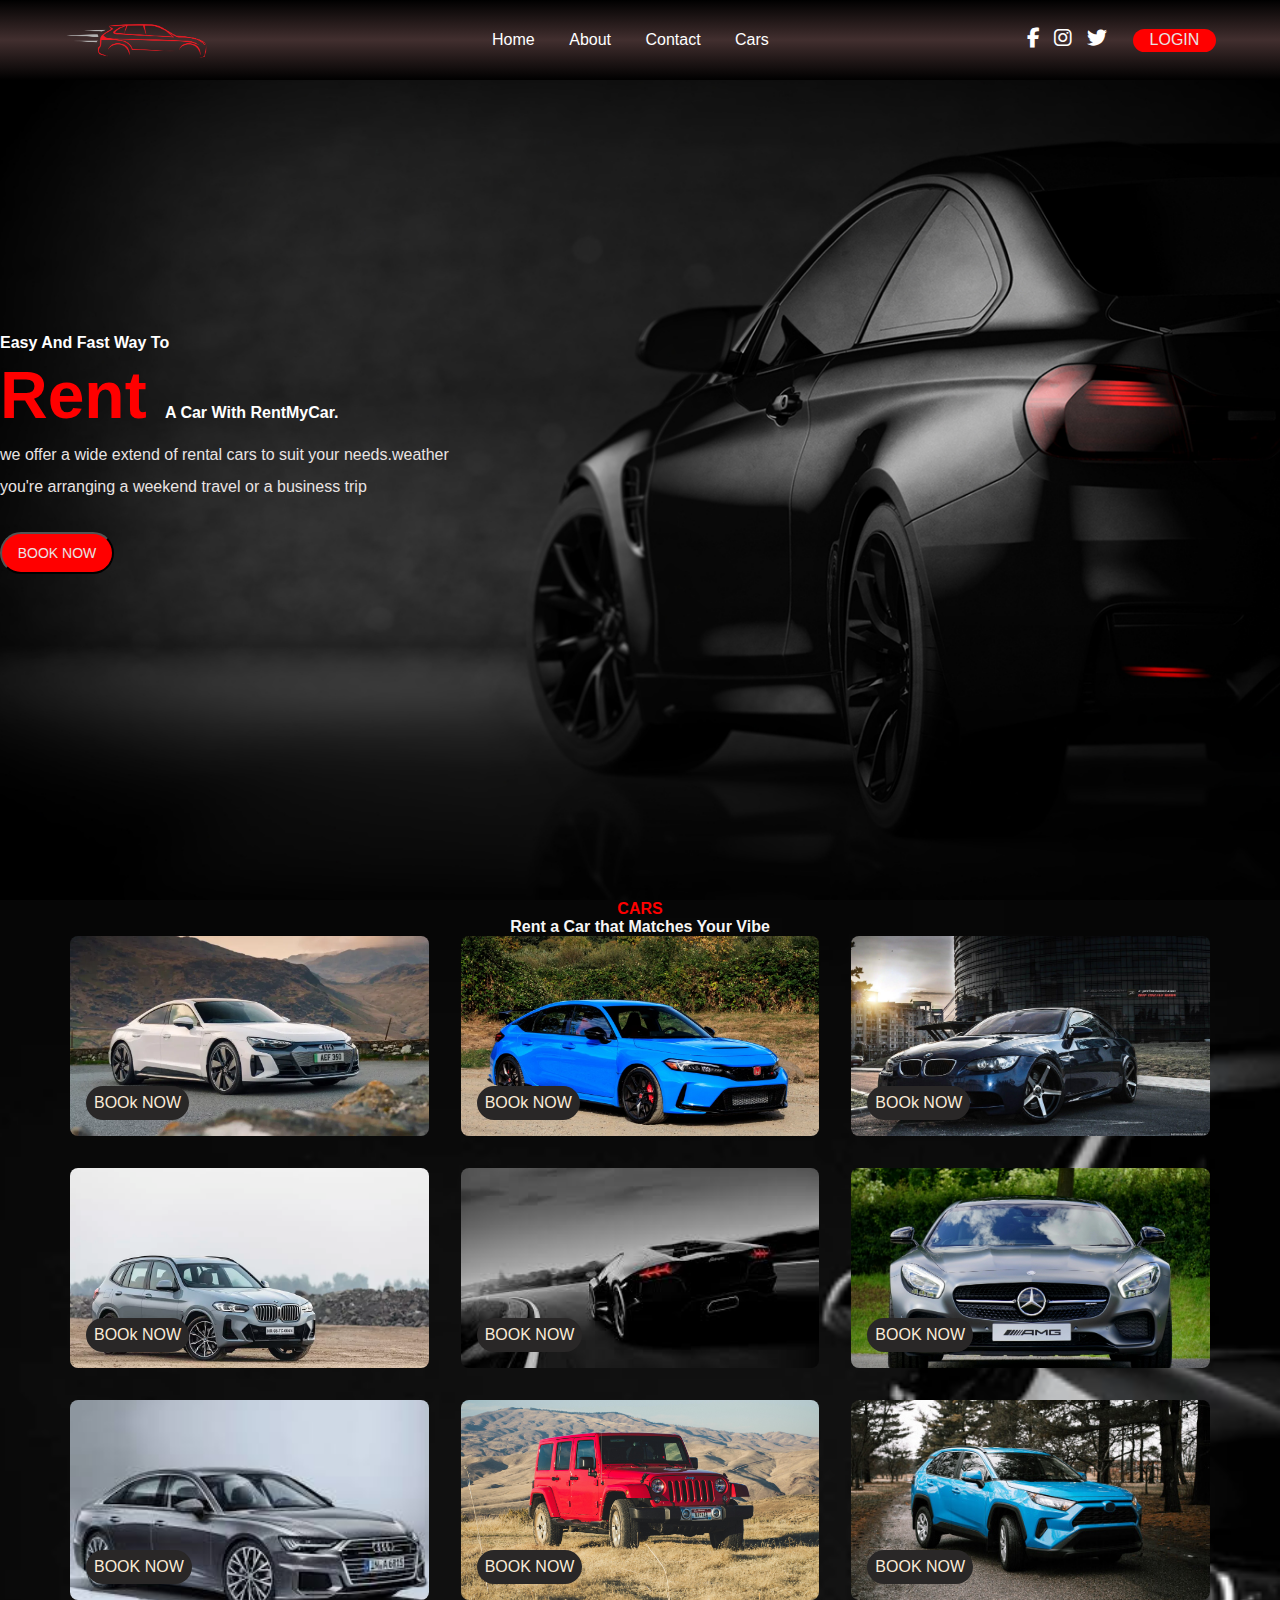
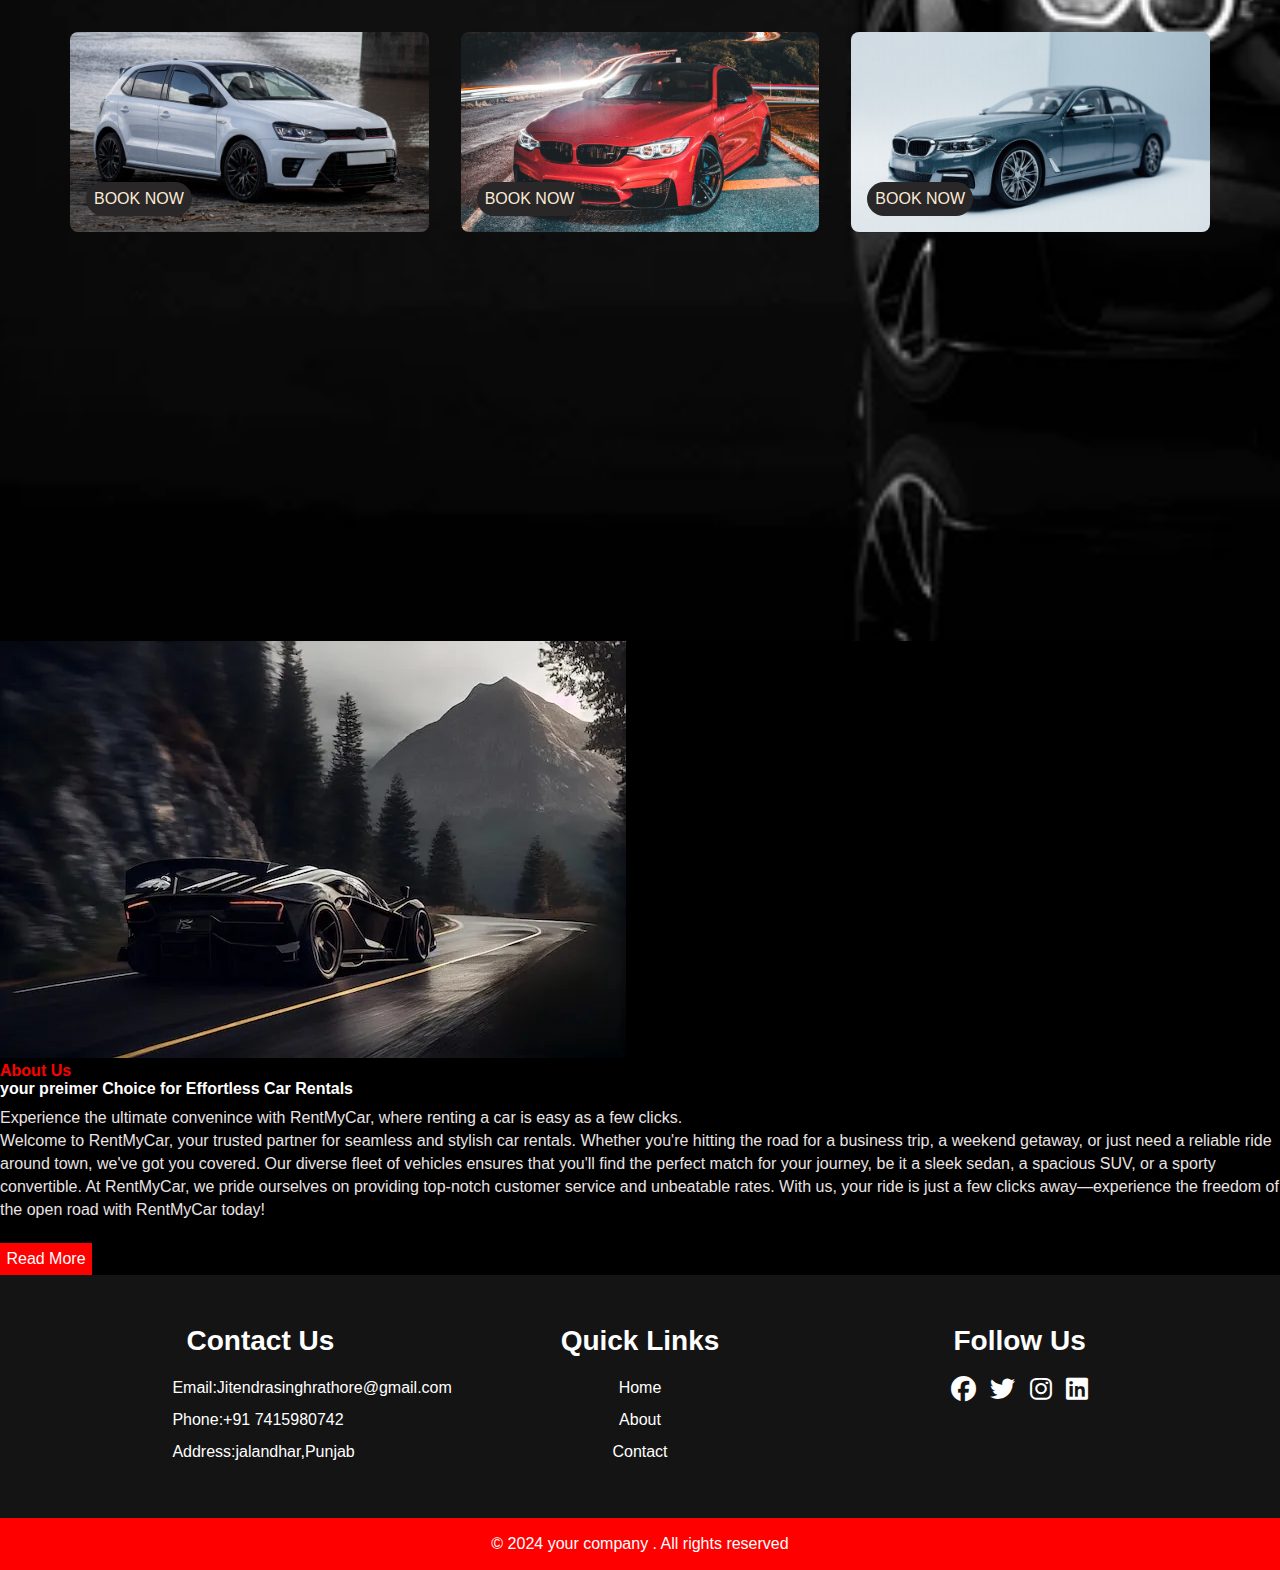
<file: index.html>
<!DOCTYPE html>
<html lang="en">
<head>
    <meta charset="UTF-8">
    <meta name="viewport" content="width=device-width, initial-scale=1.0">
    <title>Cars</title>
    <!-- contact.html -->
     <link rel="stylesheet" href="contact.html">
    <!-- link font -->
     <link rel="stylesheet" href="https://cdnjs.cloudflare.com/ajax/libs/font-awesome/6.4.0/css/all.min.css">
    <!-- link file css -->
     <link rel="stylesheet" href="style.css">
</head>
<body>
    <header>
        <nav>
            <img src="cars/red-vehicle-car-logo-png.webp" class="logo" height="120" alt="">
            <div class="menu">
                <a href="index.html" >Home</a>
                <a href="About-section.Html" >About</a>
                <a href="contact.html">Contact</a>
                <a href="car section.html" >Cars</a>
            </div>
            <div class="social">
                <a href="#"><i class="fa-brands fa-facebook-f"></i></a>
                <a href="https://www.instagram.com/j.s_rathore_x_/"><i class="fa-brands fa-instagram"></i></a>
                <a href="#"><i class="fa-brands fa-twitter"></i></a>
               <a href="login.html"><button class="login">LOGIN</button></a> 
            </div>
        </nav>
    </header>
    
    <div class="vism">
        <div class="text">
            <h1 class="cha">Easy And Fast Way To <br>
            <span class="cp">Rent </span> A Car With RentMyCar.</h1>
            <h4 class="sm">we offer a wide extend of rental cars to suit your needs.weather <br>
you're arranging a weekend travel or a business trip
            </h4>
            <button class="btn">BOOK NOW</button>
        </div>
    </div>
    <!-- cars section -->

    <section class="cars" id="cars">
        <div class="heading">
            <h1>CARS</h1>
            <h2>Rent a Car that Matches Your Vibe</h2>
        </div>
        <!-- cars container -->
            <div class="cars-container container">
                <!-- Box 1 -->
                <div class="box">
                    <img src="cars/Audi-e-tron_GT-jpg-e1686571277351-1160x727.webp" alt="">
                    <h2>BOOk NOW</h2>
                    
                </div>
                <!-- Box 1 -->
                <div class="box">
                    <img src="cars/09-2024-honda-civic-type-r-angular-front-1-ak.jpg" height="727px" alt="1160px">
                    <h2>BOOk NOW </h2>
                </div>
                <!-- Box 1 -->
                <div class="box">
                    <img src="cars/bmw.jpg" alt="">
                    <h2>BOOk NOW</h2>
                </div>
                <!-- Box 1 -->
                <div class="box">
                    <img src="cars/x3-exterior-right-front-three-quarter-2.webp" alt="">
                    <h2>BOOk NOW</h2>
                </div>
                <!-- Box 1 -->
                <div class="box">
                    <img src="cars/images (1).jfif" alt="">
                    <h2>BOOK NOW</h2>
                </div>
                <!-- Box 1 -->
                <div class="box">
                    <img src="cars/pexels-mikebirdy-112460.jpg" alt="">
                    <h2>BOOK NOW</h2>
                </div>
                
                <!-- Box 1 -->
                <div class="box">
                    <img src="cars/download.jfif" alt="">
                    <h2>BOOK NOW</h2>
                </div>
                <!-- Box 1 -->
                <div class="box">
                    <img src="cars/pexels-brett-sayles-1638459.jpg" alt="">
                    <h2>BOOK NOW</h2>
                </div>
                <!-- Box 1 -->
                <div class="box">
                    <img src="cars/car-1.jpg" alt="">
                    <h2>BOOK NOW</h2>
                </div>
                <!-- Box 1 -->
                <div class="box">
                    <img src="cars/car-3.jpg" alt="">
                    <h2>BOOK NOW</h2>
                </div>
                <!-- Box 1 -->
                <div class="box">
                    <img src="cars/car-5.jpg" alt="">
                    <h2>BOOK NOW</h2>
                </div>
                <!-- Box 1 -->
                <div class="box">
                    <img src="cars/car-6.jpg" alt="">
                    <h2>BOOK NOW</h2>
                </div>
        </div>
    </section>
    <!-- About section  -->
     <section class="about-container" id="about">
        <div class="about-img">
            <img src="cars/sports-car-driving-asphalt-road-night-generative-ai_188544-8052.webp"  alt="">
        </div>
        <div class="about-text">
            <h1>About Us</h1>
         <h2>your preimer Choice for Effortless Car Rentals</h2>
         <p>
            Experience the ultimate convenince with RentMyCar,
            where renting a car is easy as a few clicks. <br>
            Welcome to RentMyCar, your trusted partner for seamless and stylish car rentals. Whether you're hitting the road for a business trip, a weekend getaway, or just need a reliable ride around town, we've got you covered. Our diverse fleet of vehicles ensures that you'll find the perfect match for your journey, be it a sleek sedan, a spacious SUV, or a sporty convertible. At RentMyCar, we pride ourselves on providing top-notch customer service and unbeatable rates. With us, your ride is just a few clicks away—experience the freedom of the open road with RentMyCar today!
         </p>
        <button class="lrnmor">Read More</button>
        </div>
     </section>
    <!-- About section  End-->
     <div class="footer">
        <footer>
            <div class="container">
                <div class="footer-content">
                    <h3>Contact Us</h3>
                    <p>Email:Jitendrasinghrathore@gmail.com</p>
                    <p>Phone:+91 7415980742</p>
                    <p>Address:jalandhar,Punjab</p>
                </div>
                <div class="footer-content">
                    <h3>Quick Links</h3>
                     <ul class="list">
                        <li><a href="index.html">Home</a></li>
                        <li><a href="About-section.Html">About</a></li>
                        <!-- <li><a href="">Services</a></li> -->
                        <!-- <li><a href="">Products</a></li> -->
                        <li><a href="contact.html">Contact</a></li>
                     </ul>
                </div>
                <div class="footer-content">
                    <h3>Follow Us</h3>
                    <ul class="social-icons">
                     <li><a href=""><i class="fab fa-facebook"></i></a></li>
                     <li><a href=""><i class="fab fa-twitter"></i></a></li>
                     <li><a href="https://www.instagram.com/j.s_rathore_x_/"><i class="fab fa-instagram"></i></a></li>
                     <li><a href="https://www.linkedin.com/in/jitendra-singh-rathore-1ba388320/"><i class="fab fa-linkedin"></i></a></li>
                    </ul>
                    </div>
            </div>
            <div class="bottom-bar">
                <p >&copy; 2024 your company . All rights reserved</p>
            </div>
        </footer>
     </div>
</body>
</html>
</file>
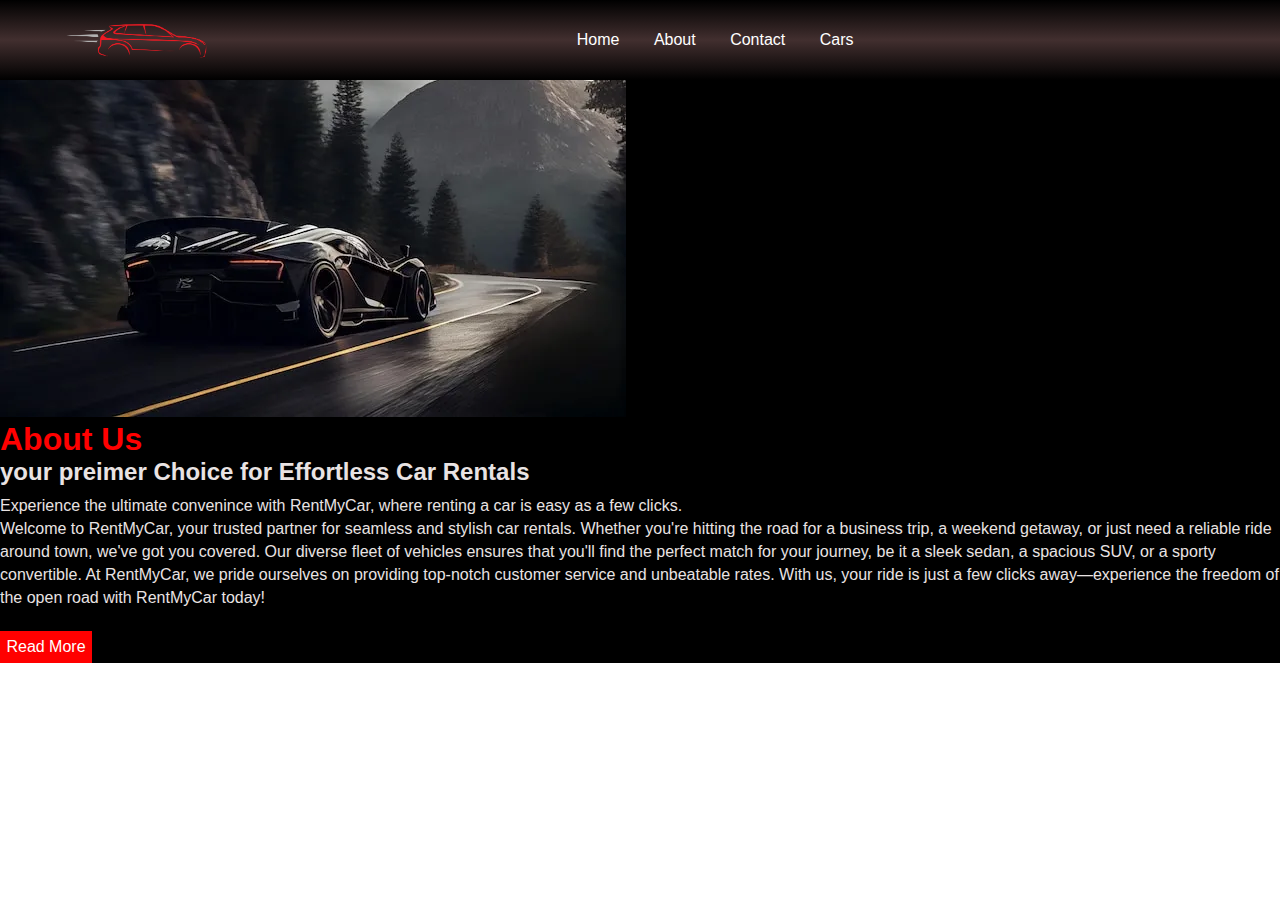
<file: About-section.Html>
<!DOCTYPE html>
<html lang="en">
<head>
    <meta charset="UTF-8">
    <meta name="viewport" content="width=device-width, initial-scale=1.0">
    <title>Document</title>
    <style>
        *{
    padding:0;
    margin:0;
    box-sizing: border-box;
    text-decoration:none;
    font-family: sans-serif;
}
header{
    position:fixed;
    top:0;
    left:0;
    right:0;
    background-image: linear-gradient(black,rgb(66, 47, 47),black);
    z-index: 2;
}
header nav{
    width: 90%;
    margin: auto;
    display: flex;
    justify-content:space-between;
    align-items: center;
    height:80px;
}
header nav.logo{
    width:150px;

}
nav.menu{
    display: flex;
    align-items: center;
    
}

nav .menu a{
      color:#fff;
      margin-left: 30px;
      position: relative;
}

nav .menu a::after{
    content:'';
    position: absolute;
    bottom: -5px;
    width: 0%;
    left: 0;
    height:2px;
    background-color:red;
    transition:0.4s;
}
nav .menu a:hover::after{
    width:100%;
    
}
nav .social a i{
    color:white;
    margin-left:10px;
    font-size: 20px;
    transition: 0.3s;
}
nav .social a i:hover{
    color:rgb(224, 16, 9);
    transform:scale(1.3s);
     
}

/* about css */

.about-container{
    background-color: #000000;
}


.about{
    display: flex;
    flex-wrap: wrap;
    align-items: center;
    gap: 1.5rem;
}
.about-img{
    flex: 1 1 21rem;
    
}
.about-text{
    flex: 1 1 21rem;
    color: #e9e3e3;
}
.about-text h1 {
    color: #ff0000;
}
.about-text p{
    font-size: 0.938rem;
    margin:0.5rem 0 1.4rem;
    color: #e9e3e3;
    font-size: medium;
    line-height: 23px;
    font-weight: 400;
}
.lrnmor{
    color: rgb(255, 255, 255);
    background-color: #ff0000;
    height:32px;
    width: 92px;
    border:0;
    font-size:medium;
}
    </style>
</head>
<body>
    <!-- headr section  -->
    <header>
        <nav>
            <img src="cars/red-vehicle-car-logo-png.webp" class="logo" height="120" alt="">
            <div class="menu">
                <a href="index.html" >Home</a>
                <a href="About-section.Html" >About</a>
                <a href="contact.html">Contact</a>
                <a href="car section.html" >Cars</a>
            </div>
            <div class="social">
                <a href="#"><i class="fa-brands fa-facebook-f"></i></a>
                <a href="https://www.instagram.com/j.s_rathore_x_/"><i class="fa-brands fa-instagram"></i></a>
                <a href="#"><i class="fa-brands fa-twitter"></i></a>
            </div>
        </nav>
    </header>
    <!--  header end -->
    <!-- About section  -->
    <section class="about-container" id="about">
        <div class="about-img">
            <img src="cars/sports-car-driving-asphalt-road-night-generative-ai_188544-8052.webp"  alt="">
        </div>
        <div class="about-text">
            <h1>About Us</h1>
         <h2>your preimer Choice for Effortless Car Rentals</h2>
         <p>
            Experience the ultimate convenince with RentMyCar,
            where renting a car is easy as a few clicks. <br>
            Welcome to RentMyCar, your trusted partner for seamless and stylish car rentals. Whether you're hitting the road for a business trip, a weekend getaway, or just need a reliable ride around town, we've got you covered. Our diverse fleet of vehicles ensures that you'll find the perfect match for your journey, be it a sleek sedan, a spacious SUV, or a sporty convertible. At RentMyCar, we pride ourselves on providing top-notch customer service and unbeatable rates. With us, your ride is just a few clicks away—experience the freedom of the open road with RentMyCar today!
         </p>
        <button class="lrnmor">Read More</button>
        </div>
     </section>
    <!-- About section  End-->
</body>
</html>
</file>
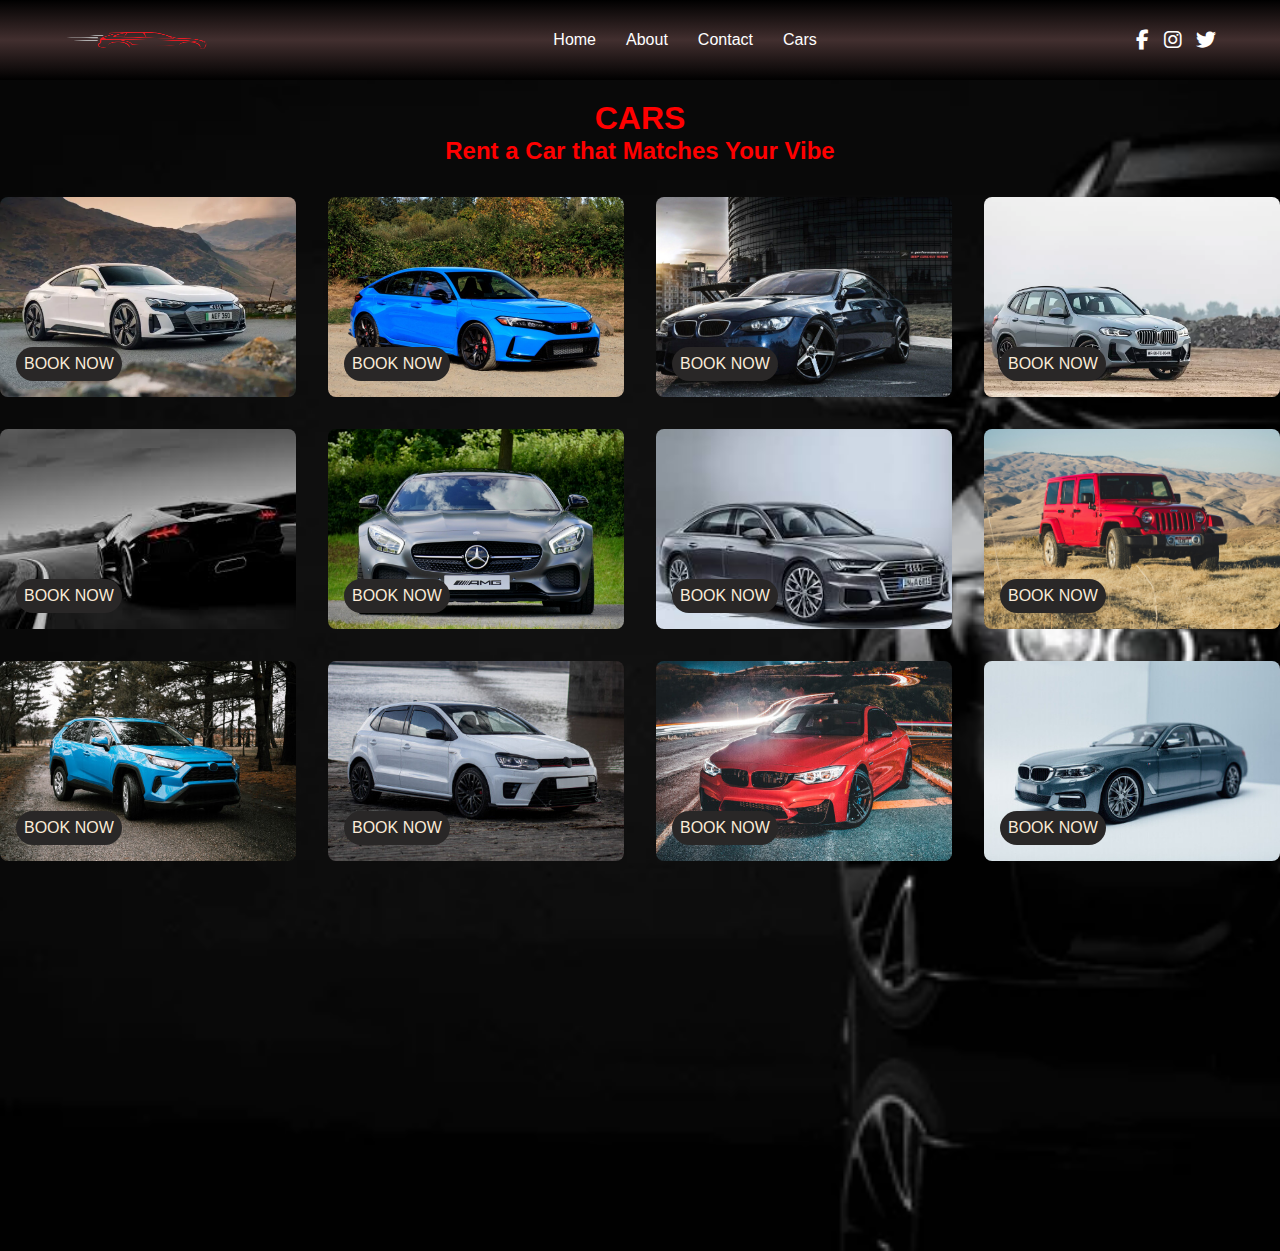
<file: car section.html>
<!DOCTYPE html>
<html lang="en">
<head>
    <meta charset="UTF-8">
    <meta name="viewport" content="width=device-width, initial-scale=1.0">
    <title>Car Rental</title>

    <!-- Font Awesome Link for Social Icons -->
    <link rel="stylesheet" href="https://cdnjs.cloudflare.com/ajax/libs/font-awesome/6.4.0/css/all.min.css">

    <style>
        * {
            padding: 0;
            margin: 0;
            box-sizing: border-box;
            text-decoration: none;
            font-family: sans-serif;
        }

        header {
            position: fixed;
            top: 0;
            left: 0;
            right: 0;
            background-image: linear-gradient(black, rgb(66, 47, 47), black);
            z-index: 2;
        }

        header nav {
            width: 90%;
            margin: auto;
            display: flex;
            justify-content: space-between;
            align-items: center;
            height: 80px;
        }

        nav .logo {
            width: 150px;
        }

        nav .menu {
            display: flex;
            align-items: center;
        }

        nav .menu a {
            color: #fff;
            margin-left: 30px;
            position: relative;
        }

        nav .menu a::after {
            content: '';
            position: absolute;
            bottom: -5px;
            width: 0%;
            left: 0;
            height: 2px;
            background-color: red;
            transition: 0.4s;
        }

        nav .menu a:hover::after {
            width: 100%;
        }

        nav .social a i {
            color: white;
            margin-left: 10px;
            font-size: 20px;
            transition: 0.3s;
        }

        nav .social a i:hover {
            color: rgb(224, 16, 9);
            transform: scale(1.3);
        }

        .cars {
            width: 100%;
            height: 139vh;
            background: url(cars/black-modern-car-headlights-front-600nw-771184300.webp);
            background-position: center;
            background-size: cover;
            padding-top: 100px;
        }

        .heading {
            text-align: center;
        }

        .heading h1 {
            font-weight: 700;
            color: #ff0000;
        }

        .heading h2 {
            color: rgb(255, 0, 0);
        }

        .cars-container {
            display: flex;
            flex-wrap: wrap;
            gap: 2rem;
            margin-top: 2rem;
            justify-content: center;
        }

        .cars-container .box {
            flex: 1 1 17rem;
            position: relative;
            height: 200px;
            border-radius: 0.5rem;
            overflow: hidden;
        }

        .cars-container .box img {
            width: 100%;
            height: 100%;
            object-fit: cover;
        }

        .cars-container .box img:hover {
            transform: scale(1.1);
            transition: 0.5s;
        }

        .cars-container .box h2 {
            position: absolute;
            bottom: 1rem;
            left: 1rem;
            font-size: 1rem;
            font-weight: 400;
            background: rgb(41, 39, 39);
            padding: 8px;
            border-radius: 22px;
            color: antiquewhite;
        }

        .cars-container .box h2:hover {
            background: #ff0000;
        }
    </style>
</head>
<body>

    <!-- Header Section -->
    <header>
        <nav>
            <img src="cars/red-vehicle-car-logo-png.webp" class="logo" height="60" alt="Logo">
            <div class="menu">
                <a href="index.html">Home</a>
                <a href="about.html">About</a>
                <a href="contact.html">Contact</a>
                <a href="car-section.html">Cars</a>
            </div>
            <div class="social">
                <a href="#"><i class="fa-brands fa-facebook-f"></i></a>
                <a href="https://www.instagram.com/j.s_rathore_x_/"><i class="fa-brands fa-instagram"></i></a>
                <a href="#"><i class="fa-brands fa-twitter"></i></a>
            </div>
        </nav>
    </header>

    <!-- Cars Section -->
    <section class="cars" id="cars">
        <div class="heading">
            <h1>CARS</h1>
            <h2>Rent a Car that Matches Your Vibe</h2>
        </div>

        <div class="cars-container container">
            <div class="box">
                <img src="cars/Audi-e-tron_GT-jpg-e1686571277351-1160x727.webp" alt="">
                <a href="#"><h2>BOOK NOW</h2></a>
            </div>
            <div class="box">
                <img src="cars/09-2024-honda-civic-type-r-angular-front-1-ak.jpg" alt="">
                <a href="#"><h2>BOOK NOW</h2></a>
            </div>
            <div class="box">
                <img src="cars/bmw.jpg" alt="">
                <a href="#"><h2>BOOK NOW</h2></a>
            </div>
            <div class="box">
                <img src="cars/x3-exterior-right-front-three-quarter-2.webp" alt="">
                <a href="https://www.uber.com/in/en/"><h2>BOOK NOW</h2></a>
            </div>
            <div class="box">
                <img src="cars/images (1).jfif" alt="">
                <a href="https://www.uber.com/in/en/"><h2>BOOK NOW</h2></a>
            </div>
            <div class="box">
                <img src="cars/pexels-mikebirdy-112460.jpg" alt="">
                <a href="#"><h2>BOOK NOW</h2></a>
            </div>
            <div class="box">
                <img src="cars/download.jfif" alt="">
                <a href="#"><h2>BOOK NOW</h2></a>
            </div>
            <div class="box">
                <img src="cars/pexels-brett-sayles-1638459.jpg" alt="">
                <a href="#"><h2>BOOK NOW</h2></a>
            </div>
            <div class="box">
                <img src="cars/car-1.jpg" alt="">
                <a href="#"><h2>BOOK NOW</h2></a>
            </div>
            <div class="box">
                <img src="cars/car-3.jpg" alt="">
                <a href="#"><h2>BOOK NOW</h2></a>
            </div>
            <div class="box">
                <img src="cars/car-5.jpg" alt="">
                <a href="#"><h2>BOOK NOW</h2></a>
            </div>
            <div class="box">
                <img src="cars/car-6.jpg" alt="">
                <a href="#"><h2>BOOK NOW</h2></a>
            </div>
        </div>
    </section>

</body>
</html>
</file>
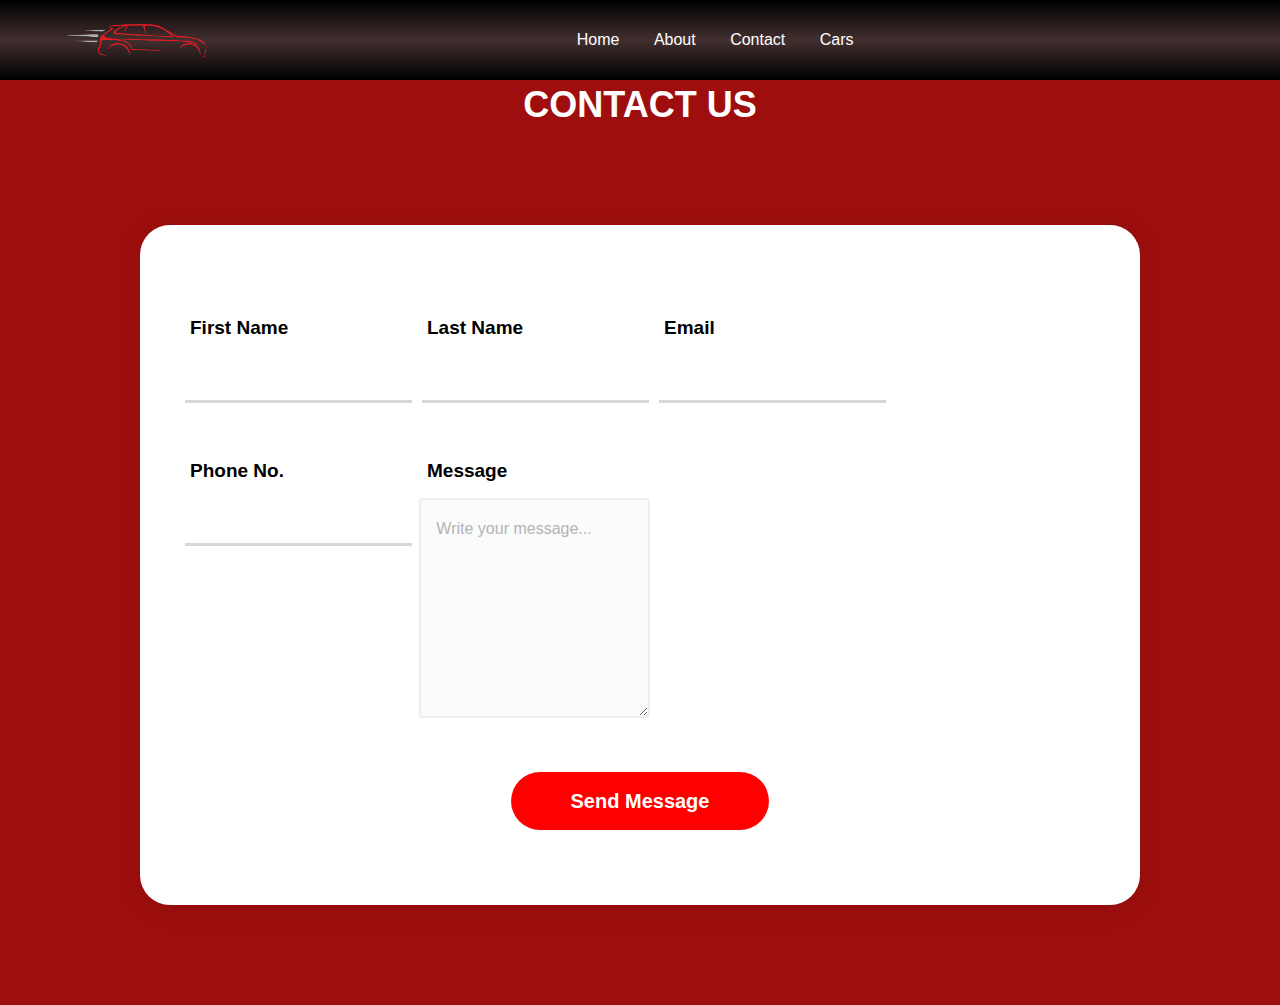
<file: contact.html>
<!DOCTYPE html>
<html lang="en">
<head>
    <meta charset="UTF-8">
    <meta name="viewport" content="width=device-width, initial-scale=1.0">
    <title>Document</title>
    <style>
        /* header */
        *{
    padding:0;
    margin:0;
    box-sizing: border-box;
    text-decoration:none;
    font-family: sans-serif;
}
header{
    position:fixed;
    top:0;
    left:0;
    right:0;
    background-image: linear-gradient(black,rgb(66, 47, 47),black);
    z-index: 2;
}
header nav{
    width: 90%;
    margin: auto;
    display: flex;
    justify-content:space-between;
    align-items: center;
    height:80px;
}
header nav.logo{
    width:150px;

}
nav.menu{
    display: flex;
    align-items: center;
    
}

nav .menu a{
      color:#fff;
      margin-left: 30px;
      position: relative;
}

nav .menu a::after{
    content:'';
    position: absolute;
    bottom: -5px;
    width: 0%;
    left: 0;
    height:2px;
    background-color:red;
    transition:0.4s;
}
nav .menu a:hover::after{
    width:100%;
    
}
nav .social a i{
    color:white;
    margin-left:10px;
    font-size: 20px;
    transition: 0.3s;
}
nav .social a i:hover{
    color:rgb(224, 16, 9);
    transform:scale(1.3s);
     
}

        /* header end */
        .contact_us * {
  font-family: Nunito, sans-serif;
}

.contact_us .text-blk {
  margin-top: 0px;
  margin-right: 0px;
  margin-bottom: 0px;
  margin-left: 0px;
  line-height: 25px;
}

.contact_us .responsive-cell-block {
  min-height: 75px;
}

.contact_us input:focus {
  outline-color: initial;
  outline-style: none;
  outline-width: initial;
}

.contact_us .container-block {
  min-height: 75px;
  height: fit-content;
  width: 100%;
  padding-top: 10px;
  padding-right: 10px;
  padding-bottom: 10px;
  padding-left: 10px;
  display: block;
}

.contact_us .responsive-container-block {
  min-height: 75px;
  height: fit-content;
  width: 100%;
  display: flex;
  flex-wrap: wrap;
  justify-content: flex-start;
  margin-top: 0px;
  margin-right: auto;
  margin-bottom: 50px;
  margin-left: auto;
  padding-top: 0px;
  padding-right: 0px;
  padding-bottom: 0px;
  padding-left: 0px;
}

.contact_us .responsive-container-block.big-container {
  background-color: #ff0000;
  position: static;
  height: auto;
  margin-top: 0px;
  margin-right: 0px;
  margin-bottom: 0px;
  margin-left: 0px;
  padding-top: 0px;
  padding-right: 30px;
  padding-bottom: 0px;
  padding-left: 30px;
}

.contact_us .responsive-container-block.container {
  position: static;
  min-height: 75px;
  flex-direction: column;
  margin-top: 0px;
  margin-right: 0px;
  margin-bottom: 0px;
  margin-left: 0px;
  background-color: #9e0e0e;
}

.contact_us .container-block.form-wrapper {
  background-color: white;
  max-width: 1000px;
  text-align: center;
  box-shadow: rgba(0, 0, 0, 0.05) 0px 4px 20px 7px;
  border-top-left-radius: 30px;
  border-top-right-radius: 30px;
  border-bottom-right-radius: 30px;
  border-bottom-left-radius: 30px;
  padding-top: 90px;
  padding-right: 40px;
  padding-bottom: 75px;
  padding-left: 40px;
  margin-top: 80px;
  margin-right: auto;
  margin-bottom: 100px;
  margin-left: auto;
}

.contact_us .text-blk.contactus-head {
  font-size: 38px;
  line-height: 52px;
  font-weight: 900;
}

.contact_us .text-blk.contactus-subhead {
  color: #9c9c9c;
  margin-top: 0px;
  margin-right: 0px;
  margin-bottom: 50px;
  margin-left: 0px;
}

.contact_us .responsive-cell-block.wk-desk-6.wk-ipadp-6.wk-tab-12.wk-mobile-12 {
  min-height: 50px;
  margin-top: 0px;
  margin-right: 0px;
  margin-bottom: 55px;
  margin-left: 0px;
}

.contact_us .input {
  width: 96%;
  height: 48px;
  padding-top: 1px;
  padding-right: 15px;
  padding-bottom: 1px;
  padding-left: 15px;
  font-size: 16px;
  color: black;
  border-top-width: initial;
  border-right-width: initial;
  border-bottom-width: 3px;
  border-left-width: initial;
  border-top-style: none;
  border-right-style: none;
  border-bottom-style: solid;
  border-left-style: none;
  border-top-color: initial;
  border-right-color: initial;
  border-bottom-color: #d8d7d7;
  border-left-color: initial;
  border-image-source: initial;
  border-image-slice: initial;
  border-image-width: initial;
  border-image-outset: initial;
  border-image-repeat: initial;
}

.contact_us .textinput {
  width: 98%;
  min-height: 220px;
  padding-top: 20px;
  padding-right: 15px;
  padding-bottom: 20px;
  padding-left: 15px;
  border-top-width: 2px;
  border-right-width: 2px;
  border-bottom-width: 2px;
  border-left-width: 2px;
  border-top-style: solid;
  border-right-style: solid;
  border-bottom-style: solid;
  border-left-style: solid;
  border-top-color: #eeeeee;
  border-right-color: #eeeeee;
  border-bottom-color: #eeeeee;
  border-left-color: #eeeeee;
  border-image-source: initial;
  border-image-slice: initial;
  border-image-width: initial;
  border-image-outset: initial;
  border-image-repeat: initial;
  font-size: 16px;
  border-top-left-radius: 4px;
  border-top-right-radius: 4px;
  border-bottom-right-radius: 4px;
  border-bottom-left-radius: 4px;
  background-color: #f1f2f357;
}

.contact_us .submit-btn {
  width: auto;
  background-color: #ff0000;
  height: 58px;
  font-size: 20px;
  font-weight: 600;
  color: white;
  border-top-width: 0px;
  border-right-width: 0px;
  border-bottom-width: 0px;
  border-left-width: 0px;
  border-top-style: outset;
  border-right-style: outset;
  border-bottom-style: outset;
  border-left-style: outset;
  border-top-color: #767676;
  border-right-color: #767676;
  border-bottom-color: #767676;
  border-left-color: #767676;
  border-image-source: initial;
  border-image-slice: initial;
  border-image-width: initial;
  border-image-outset: initial;
  border-image-repeat: initial;
  padding-top: 1px;
  padding-right: 60px;
  padding-bottom: 1px;
  padding-left: 60px;
  border-top-left-radius: 35px;
  border-top-right-radius: 35px;
  border-bottom-right-radius: 35px;
  border-bottom-left-radius: 35px;
  cursor: pointer;
}

.contact_us .form-box {
  margin-top: 0px;
  margin-right: auto;
  margin-bottom: 0px;
  margin-left: auto;
  padding-top: 80px;
  padding-right: 0px;
  padding-bottom: 0px;
  padding-left: 0px;
  display: flex;
  flex-direction: column;
  justify-content: flex-start;
  align-items: center;
  text-align: center;
}

.contact_us .text-blk.input-title {
  text-align: left;
  padding-top: 0px;
  padding-right: 0px;
  padding-bottom: 0px;
  padding-left: 10px;
  font-size: 19px;
  color: black;
  font-weight: 600;
  margin-top: 0px;
  margin-right: 0px;
  margin-bottom: 15px;
  margin-left: 0px;
}

.contact_us ::placeholder {
  color: #b4b4b4;
}

.contact_us .text-blk.contact-head {
  font-size: 36px;
  line-height: 50px;
  font-weight: 700;
  color: white;
  margin-top: 0px;
  margin-right: 0px;
  margin-bottom: 15px;
  margin-left: 0px;
}

.contact_us .text-blk.contact-subhead {
  max-width: 670px;
  font-size: 20px;
  line-height: 27px;
  color: white;
}

@media (max-width: 1024px) {
  .contact_us .responsive-container-block.container {
    padding-top: 0px;
    padding-right: 30px;
    padding-bottom: 0px;
    padding-left: 30px;
  }

  .contact_us .container-block.form-wrapper {
    margin-top: 60px;
    margin-right: 0px;
    margin-bottom: 80px;
    margin-left: 0px;
  }
}

@media (max-width: 768px) {
  .contact_us .submit-btn {
    width: 100%;
  }

  .contact_us .input {
    width: 100%;
  }

  .contact_us .textinput {
    width: 100%;
  }

  .contact_us .container-block.form-wrapper {
    margin-top: 80px;
    margin-right: 0px;
    margin-bottom: 0px;
    margin-left: 0px;
  }

  .contact_us .text-blk.input-title {
    padding-top: 0px;
    padding-right: 0px;
    padding-bottom: 0px;
    padding-left: 0px;
  }

  .contact_us .container-block.form-wrapper {
    margin-top: 80px;
    margin-right: 0px;
    margin-bottom: 80px;
    margin-left: 0px;
  }

  .contact_us .text-blk.contact-subhead {
    font-size: 18px;
  }
}

@media (max-width: 500px) {
  .contact_us .container-block.form-wrapper {
    padding-top: 50px;
    padding-right: 15px;
    padding-bottom: 50px;
    padding-left: 15px;
  }

  .contact_us .container-block.form-wrapper {
    margin-top: 60px;
    margin-right: 0px;
    margin-bottom: 0px;
    margin-left: 0px;
  }

  .contact_us .responsive-cell-block.wk-ipadp-6.wk-tab-12.wk-mobile-12.wk-desk-6 {
    margin-top: 0px;
    margin-right: 0px;
    margin-bottom: 15px;
    margin-left: 0px;
  }

  .contact_us .responsive-container-block {
    margin-top: 0px;
    margin-right: 0px;
    margin-bottom: 35px;
    margin-left: 0px;
  }

  .contact_us .text-blk.input-title {
    font-size: 12px;
  }

  .contact_us .responsive-container-block.container {
    padding-top: 0px;
    padding-right: 20px;
    padding-bottom: 0px;
    padding-left: 20px;
  }

  .contact_us .container-block.form-wrapper {
    border-top-left-radius: 10px;
    border-top-right-radius: 10px;
    border-bottom-right-radius: 10px;
    border-bottom-left-radius: 10px;
    padding-top: 50px;
    padding-right: 20px;
    padding-bottom: 50px;
    padding-left: 20px;
    margin-top: 50px;
    margin-right: 0px;
    margin-bottom: 80px;
    margin-left: 0px;
  }

  .contact_us .form-box {
    padding-top: 50px;
    padding-right: 0px;
    padding-bottom: 0px;
    padding-left: 0px;
  }

  .contact_us .text-blk.contact-head {
    font-size: 35px;
    line-height: 40px;
  }

  .contact_us .text-blk.contact-subhead {
    font-size: 16px;
    line-height: 24px;
  }

  .contact_us .text-blk.input-title {
    font-size: 16px;
    margin-top: 0px;
    margin-right: 0px;
    margin-bottom: 10px;
    margin-left: 0px;
  }

  .contact_us .responsive-cell-block.wk-ipadp-6.wk-tab-12.wk-mobile-12.wk-desk-6 {
    margin-top: 0px;
    margin-right: 0px;
    margin-bottom: 35px;
    margin-left: 0px;
  }
  .contact_us .input {
    height: 40px;
  }
  .contact_us .text-blk.contact-head {
    font-size: 26px;
    line-height: 35px;
    margin-top: 0px;
    margin-right: 0px;
    margin-bottom: 10px;
    margin-left: 0px;
  }
}
    </style>
</head>

<body>
    <header>
        <nav>
            <img src="cars/red-vehicle-car-logo-png.webp" class="logo" height="120" alt="">
            <div class="menu">
                <a href="index.html" >Home</a>
                <a href="About-section.Html" >About</a>
                <a href="contact.html">Contact</a>
                <a href="car section.html" >Cars</a>
            </div>
            <div class="social">
                <a href="#"><i class="fa-brands fa-facebook-f"></i></a>
                <a href="https://www.instagram.com/j.s_rathore_x_/"><i class="fa-brands fa-instagram"></i></a>
                <a href="#"><i class="fa-brands fa-twitter"></i></a>
            </div>
        </nav>
    </header>
    
    <div class="contact_us">
      <div class="responsive-container-block container">
        <form class="form-box">
          <p class="text-blk contact-head">
            CONTACT US
          </p>
          <p class="text-blk contact-subhead">
            <!-- Lorem ipsum dolor sit amet, consectetur adipiscing elit, sed do eiusmod tempor incididunt ut labore et dolore magnaInsert your text here. -->
          </p>
          <div class="container-block form-wrapper">
            <div class="responsive-container-block">
              <div class="responsive-cell-block wk-ipadp-6 wk-tab-12 wk-mobile-12 wk-desk-6" id="i10mt-4">
                <p class="text-blk input-title">
                  First Name
                </p>
                <input class="input" id="ijowk-4" name="FirstName">
              </div>
              <div class="responsive-cell-block wk-desk-6 wk-ipadp-6 wk-tab-12 wk-mobile-12">
                <p class="text-blk input-title">
                  Last Name
                </p>
                <input class="input" id="indfi-3" name="Last Name">
              </div>
              <div class="responsive-cell-block wk-desk-6 wk-ipadp-6 wk-tab-12 wk-mobile-12">
                <p class="text-blk input-title">
                  Email
                </p>
                <input class="input" id="ipmgh-4" name="Email">
              </div>
              <div class="responsive-cell-block wk-desk-6 wk-ipadp-6 wk-tab-12 wk-mobile-12">
                <p class="text-blk input-title">
                  Phone No.
                </p>
                <input class="input" id="imgis-4" name="PhoneNumber">
              </div>
              <div class="responsive-cell-block wk-tab-12 wk-mobile-12 wk-desk-12 wk-ipadp-12" id="i634i-4">
                <p class="text-blk input-title">
                  Message
                </p>
                <textarea class="textinput" id="i5vyy-4" placeholder="Write your message..."></textarea>
              </div>
            </div>
            <button class="submit-btn">
              Send Message
            </button>
          </div>
        </form>
      </div>
    </div>
</file>
<file: style.css>
/* font */
@import url("https://fonts.googleapis.com/css2?family=Roboto:ital,wght@0,100;0,300;0,400;0,500;0,700;0,900;1,100;1,300;1,400;1,500;1,700;1,900&display=swap" );
*{
    padding:0;
    margin:0;
    box-sizing: border-box;
    text-decoration:none;
    font-family: sans-serif;
}
header{
    position:fixed;
    top:0;
    left:0;
    right:0;
    background-image: linear-gradient(black,rgb(66, 47, 47),black);
    z-index: 2;
}
header nav{
    width: 90%;
    margin: auto;
    display: flex;
    justify-content:space-between;
    align-items: center;
    height:80px;
}
header nav.logo{
    width:150px;

}
nav.menu{
    display: flex;
    align-items: center;
    
}

nav .menu a{
      color:#fff;
      margin-left: 30px;
      position: relative;
}

nav .menu a::after{
    content:'';
    position: absolute;
    bottom: -5px;
    width: 0%;
    left: 0;
    height:2px;
    background-color:red;
    transition:0.4s;
}
nav .menu a:hover::after{
    width:100%;
    
}
nav .social a i{
    color:white;
    margin-left:10px;
    font-size: 20px;
    transition: 0.3s;
}
nav .social a i:hover{
    color:rgb(224, 16, 9);
    transform:scale(1.3s);
}
.login{
    background-color: #ff0000;
    height:23px;
    width:83px;
    border-radius: 50px;
    margin-left:22px;
    border:1px;
    cursor: pointer;
    color: #e9e3e3;
}
nav .social .login:hover{
    background: #000000;
}

.vism{
    width:100%;
    height:100vh;
    background: url(cars/bg.jpg);
    background-position: center;
    background-size:cover;
}

/* this is for text  */
.vism{
    align-items: center;
    display:flex;
    line-height:32px;
}
.text{
    color: rgb(248, 243, 240);
    font-family:'Segoe UI', Tahoma, Verdana, sans-serif;
    margin-bottom: 10px; 
}
.cha{
    font-weight: 600;
    /* font-size: 46px; */
    line-height:52px;
}
.cp{
    font-size:66px;
    color: #ff0000;
}
.sm{
    color: #e9e3e3;
    font-size: medium;
    font-weight: 100;
}
.btn{
    background-color: #ff0000;
    height: 42px;
    width:114px;
    border-radius: 50px;
    color: #e9e3e3;
    margin-top: 29px;
    font-size: 14px;
    font-weight:200px;
}
.btn:hover{
    background: transparent;
    transition:0.50s;
}

.heading{
    text-align: center;
}
.heading h1{
    font-weight:500;
    font-weight: 600;
    color:#ff0000;
}
.heading h2{
    color:whitesmoke;
}
 .cars{
    width:100%;
    height:149vh;
    background:url(cars/black-modern-car-headlights-front-600nw-771184300.webp);
    background-position: center;
    background-size: cover;
}

.cars-container{
    display: flex;
    flex-wrap: wrap;
    gap: 2rem;
    margin-top: 2rem;
}
.cars-container .box{
    flex: 1 1 17rem;
    position: relative;
    height: 200px;
    border-radius:0.5rem;
    overflow:hidden;
    }
.cars-container .box img{
    width: 100%;
    height: 100%;
    object-fit: cover;
    overflow: hidden;
}
.cars-container .box img:hover{
    transform:scale(1.1);
    transition:0.5s;
}
.cars-container .box h2{
    position: absolute;
    bottom:1rem;
    left: 1rem;
    font-size:1rem;
    font-weight: 400;
    background:rgb(41, 39, 39);
    padding:8px;
    border-radius: 22px;
    color: antiquewhite;
}
.cars-container .box h2:hover {
    background: #ff0000;
}

.about-container{
    background-color: #000000;
}
.about{
    display: flex;
    flex-wrap: wrap;
    align-items: center;
    gap: 1.5rem;
}
.about-img{
    flex: 1 1 21rem;
    
    z-index:2;
    
}
.about-text{
    flex: 1 1 21rem;
    color: #e9e3e3;
}
.about-text h1 {
    color: #ff0000;
}
.about-text p{
    font-size: 0.938rem;
    margin:0.5rem 0 1.4rem;
    color: #e9e3e3;
    font-size: medium;
    line-height: 23px;
    font-weight: 400;
}
.lrnmor{
    color: rgb(255, 255, 255);
    background-color: #ff0000;
    height:32px;
    width: 92px;
    border:0;
    font-size:medium;
}
*{
    margin: 0;
    padding: 0;
    font-family: Arial, Helvetica, sans-serif;
    font-size: 16px;
    color: white;
}
footer{
    background: #141414;
    padding-top: 50px;
}
.container{
    width: 1140px;
    margin: auto;
    display: flex;
    justify-content: center;
}
.footer-content{
    width: 33.3%;
}
h3{
    font-size: 28px;
    margin-bottom: 15px;
    text-align: center;
}
.footer-content p{
    width:190px;
    margin: auto;
    padding: 7px;
}
.footer-content ul{
    text-align: center;
}
.list{
    padding: 0;
}
.list li{
    width: auto;
    text-align: center;
    list-style-type:none;
    padding: 7px;
    position: relative;
}
.list li::before{
    content: '';
    position: absolute;
    transform: translate(-50%,-50%);
    left: 50%;
    top: 100%;
    width: 0;
    height: 2px;
    background: #f50505;
    transition-duration: .5s;
}
.list li:hover::before{
    width: 70px;
}
.social-icons{
    text-align: center;
    padding: 0;
}
.social-icons li{
    display: inline-block;
    text-align: center;
    padding: 5px;
}
.social-icons i{
    color: white;
    font-size: 25px;
}
a{
    text-decoration: none;
}
a:hover{
    color: #ee0505;
}
.social-icons i:hover{
    color: #f18930;
}
.bottom-bar{
    background: #ff0000;
    text-align: center;
    padding: 10px 0;
    margin-top: 50px;
}
.bottom-bar p{
    color: #ffffff;
    font-size: medium;
    margin: 0;
    font-size: 16px;
    padding: 7px;
}
</file>
